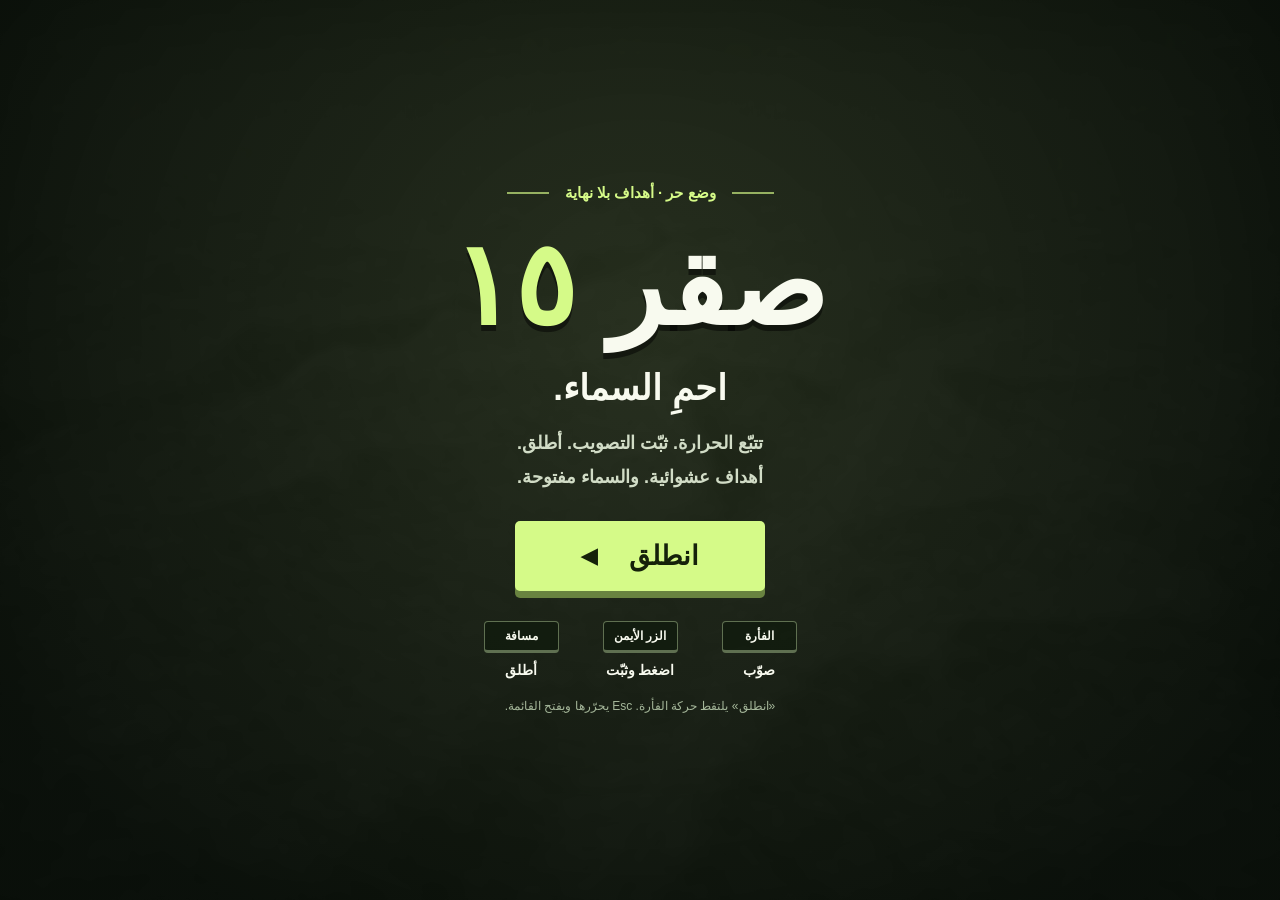
<file: index.html>
<!doctype html>
<html lang="ar" dir="rtl">
<head>
  <meta charset="utf-8">
  <meta name="viewport" content="width=device-width,initial-scale=1">
  <meta name="theme-color" content="#10120f">
  <meta name="description" content="صقر ١٥: طيران حر وأهداف عشوائية بلا نهاية. تتبّع حرارة الصاروخ، ثبّت التصويب، ثم أطلق.">
  <title>صقر ١٥ — احمِ السماء</title>
  <link rel="stylesheet" href="style.css">
</head>
<body>
<div class="app" id="app">
  <main class="scope" id="scope" tabindex="0" aria-label="حرّك الفأرة للتصويب. اضغط مطولًا زر الفأرة الأيمن أو L لتثبيت الهدف. مسافة للإطلاق، وEscape للقائمة.">
    <canvas id="world" aria-label="المشهد الجوي ثلاثي الأبعاد"></canvas>
    <canvas id="hud" aria-hidden="true"></canvas>
    <div class="scope-vignette"></div>

    <div class="game-top">
      <div class="game-name">صقر <b>١٥</b><small id="mission-status">طيران حر</small></div>
      <div class="scoreboard" aria-label="إحصاءات الطيران الحر">
        <span class="endless-mode">وضع حر <b aria-label="بلا نهاية">∞</b></span>
        <span>إسقاطات <b id="score">٠</b></span>
        <span>أهداف <b id="contacts-count">٣</b></span>
        <span class="danger">تسلّلت <b id="breaches">٠</b></span>
      </div>
      <span id="mission-clock" class="timer">٠٠:٠٠</span>
    </div>
    <div class="scope-top-left"><strong id="sensor-label">حراري أبيض</strong><span id="fov-label">١٫٠×</span></div>
    <div class="scope-top-right"><span class="record-dot"></span><span>تسجيل</span><span id="rec-time">٠٠:٠٠:٠٠</span></div>

    <div class="edge-readout gps-readout" aria-label="إحداثيات افتراضية داخل المحاكاة">
      <small class="readout-caption"><bdi>GPS</bdi> · إحداثيات المحاكاة</small>
      <div><span>عرض</span><strong id="gps-lat" dir="ltr">— N</strong></div>
      <div><span>طول</span><strong id="gps-lon" dir="ltr">— E</strong></div>
    </div>
    <div class="edge-readout angle-readout" aria-label="زوايا الكاميرا الحرارية">
      <div><span>السمت <bdi>AZ</bdi></span><strong id="sensor-az" dir="ltr">+000.0°</strong></div>
      <div><span>الارتفاع <bdi>EL</bdi></span><strong id="sensor-el" dir="ltr">−000.0°</strong></div>
    </div>
    <div class="edge-readout target-readout" aria-label="بيانات الهدف">
      <div><span>المدى</span><strong id="range-label">— كم</strong></div>
      <div><span>سرعة الاقتراب</span><strong id="closure-value">— م/ث</strong></div>
      <div><span>سرعة الهدف</span><strong id="target-speed">— عقدة</strong></div>
    </div>

    <div class="flight-readout">
      <div><span>السرعة</span><strong id="speed-value">٤٧٦ <small>عقدة</small></strong></div>
      <div><span>الارتفاع</span><strong id="alt-value">٥٬٠٨٥ <small>قدم</small></strong></div>
      <div><span>الاتجاه</span><strong id="heading-value">٠٠٠ <small>درجة</small></strong></div>
      <p id="flight-info">ميل ٠°</p><p>الدفع <b id="throttle-value">٧٨٪</b></p>
    </div>
    <div class="radar-wrap"><canvas id="radar" width="240" height="200" aria-label="رادار الأهداف"></canvas></div>
    <div class="seeker-readout">
      <strong id="track-status">ابحث عن الهدف</strong>
      <div class="track-meter"><i id="track-fill"></i></div>
      <span id="track-detail">تتبّع الهدف واضغط مطولًا الزر الأيمن</span>
    </div>
    <div class="scope-bottom-right"><strong id="track-label">بحث</strong><span id="zoom-label">١٫٠×</span></div>
    <div class="notice" id="notice" role="status" aria-live="polite"></div>
    <div class="hint" id="scope-hint">الفأرة للتصويب · الزر الأيمن للتثبيت · مسافة للإطلاق · Esc للقائمة</div>

    <div id="start-screen" class="overlay start-screen">
      <div class="menu-card">
        <p class="eyebrow">وضع حر · أهداف بلا نهاية</p>
        <h1>صقر <span>١٥</span></h1>
        <h2>احمِ السماء.</h2>
        <p>تتبّع الحرارة. ثبّت التصويب. أطلق.<br>أهداف عشوائية. والسماء مفتوحة.</p>
        <button id="start-btn" class="primary-btn">انطلق <span aria-hidden="true">◀</span></button>
        <div class="menu-keys" aria-label="التحكم السريع">
          <span><kbd>الفأرة</kbd><b>صوّب</b></span>
          <span><kbd>الزر الأيمن</kbd><b>اضغط وثبّت</b></span>
          <span><kbd>مسافة</kbd><b>أطلق</b></span>
        </div>
        <small>«انطلق» يلتقط حركة الفأرة. <bdi>Esc</bdi> يحرّرها ويفتح القائمة.</small>
      </div>
    </div>
    <div id="pause-screen" class="overlay small-overlay" hidden>
      <div class="menu-card">
        <p class="eyebrow">السماء بانتظارك</p><h2>توقّف مؤقت</h2>
        <button id="resume-btn" class="primary-btn">واصل الطيران <span aria-hidden="true">◀</span></button>
        <div class="menu-buttons">
          <button id="restart-btn">ابدأ من جديد</button><button id="help-btn">التحكم</button>
          <button id="sound-btn" aria-label="كتم الصوت">الصوت يعمل</button><button id="full-btn">ملء الشاشة</button>
        </div>
      </div>
    </div>
    <div id="end-screen" class="overlay small-overlay" hidden>
      <div class="menu-card">
        <p class="eyebrow">وضع حر</p><h2 id="end-title">واصل الطيران</h2>
        <p id="end-stats"></p><button id="again-btn" class="primary-btn">انطلق من جديد <span aria-hidden="true">◀</span></button>
      </div>
    </div>
    <div id="error-screen" class="overlay small-overlay" hidden>
      <div class="menu-card"><h2>الرسوم غير متاحة</h2><p>افتح اللعبة بمتصفح كروم أو إيدج مع تفعيل تسريع الرسوم.</p></div>
    </div>
  </main>

  <dialog id="help-dialog" aria-labelledby="help-title">
    <div class="dialog-head"><h2 id="help-title">جهّز نفسك للطيران</h2><button id="close-help" aria-label="إغلاق التحكم">×</button></div>
    <p class="mode-tip">وضع حر · أهداف عشوائية بلا نهاية</p>
    <div class="control-list">
      <div><kbd>الفأرة</kbd><span>تصويب الكاميرا أو النظر حولك</span></div>
      <div><kbd>زر أيمن / L</kbd><span>اضغط مطولًا وتتبّع الهدف لتثبيته</span></div>
      <div><kbd>مسافة</kbd><span>إطلاق الصاروخ بعد التثبيت</span></div>
      <div><kbd>W / S</kbd><span>رفع مقدمة الطائرة / خفضها</span></div>
      <div><kbd>A / D</kbd><span>الميل يسارًا / يمينًا</span></div>
      <div><kbd>Q / E</kbd><span>خفض الدفع / زيادة الدفع</span></div>
      <div><kbd>B</kbd><span>قمرة الطيار / الكاميرا الحرارية</span></div>
      <div><kbd>العجلة / + −</kbd><span>تقريب الصورة أو إبعادها</span></div>
      <div><kbd>V</kbd><span>حراري أبيض / حراري أسود / ألوان</span></div>
      <div><kbd>C / X</kbd><span>توسيط الكاميرا / إلغاء التتبع</span></div>
      <div><kbd>Esc / P</kbd><span>تحرير الفأرة وإيقاف اللعب</span></div>
      <div><kbd>F / M / H</kbd><span>ملء الشاشة / كتم الصوت / التحكم</span></div>
    </div>
    <p class="help-tip">ضع الصاروخ داخل منطقة التصويب، وواصل تتبّعه وأنت تضغط <b>زر الفأرة الأيمن</b> أو <bdi>L</bdi> لمدة <b>ثانية ونصف تقريبًا</b>. عند ثبات النغمة وظهور التثبيت، اضغط <b>مسافة</b> وأطلق.</p>
    <div class="settings-buttons">
      <button id="view-btn">قمرة الطيار <kbd>B</kbd></button>
      <button id="white-btn">حراري أبيض</button><button id="black-btn">حراري أسود</button><button id="tv-btn">ألوان</button>
      <button id="zoom-out">إبعاد −</button><button id="zoom-in">تقريب +</button>
      <button id="throttle-down">دفع أقل −</button><button id="throttle-up">دفع أكثر +</button>
    </div>
    <small>لعبة طيران خيالية، وحركة الطائرة مبسّطة للّعب. إحداثيات الشاشة افتراضية داخل المحاكاة.</small>
    <button id="help-done" class="primary-btn">جاهز!</button>
  </dialog>
  <div hidden>
    <span id="wave">١</span>
    <span id="station-label"></span><span id="feed-mode"></span><span id="coord-label"></span>
    <button id="cue-btn"></button><button id="track-btn"></button><button id="fire-btn"></button><button id="release-btn"></button><button id="pause-btn"></button>
  </div>
</div>
<script src="engine.js"></script><script src="seeker-samples.js"></script><script src="audio.js"></script><script src="interceptor-flight.js"></script><script src="game.js"></script>
</body>
</html>
</file>
<file: style.css>
:root{color-scheme:dark;--lime:#d5fa88;--font:Tahoma,"Segoe UI",Arial,sans-serif;--digits:Tahoma,"Segoe UI",Arial,sans-serif;--sensor-digits:Consolas,"Courier New",Tahoma,monospace}
*{box-sizing:border-box}
html,body{width:100%;height:100%;margin:0;overflow:hidden;background:#0b100b;color:#f8faef;font:16px var(--font)}
button{cursor:pointer;font:800 16px var(--font);border:0;color:inherit;background:#283422;padding:14px 20px;border-radius:5px;line-height:1.5}
button:hover{filter:brightness(1.18)}
button:active{transform:translateY(1px)}
button:focus-visible{outline:3px solid var(--lime);outline-offset:4px}
button:disabled{opacity:.4;cursor:default}
[hidden]{display:none!important}
.app,.scope{width:100%;height:100%;position:relative}
.scope{outline:none;overflow:hidden;touch-action:none;cursor:crosshair}
.app.in-play .scope{cursor:none}
#world,#hud,.scope-vignette{position:absolute;inset:0;width:100%;height:100%}
#hud{pointer-events:none;z-index:2}
.scope-vignette{pointer-events:none;z-index:3;box-shadow:inset 0 0 110px #0006;background:repeating-linear-gradient(0deg,#00000005 0,#00000005 1px,transparent 1px,transparent 3px)}
.game-top,.scope-top-left,.scope-top-right,.flight-readout,.scope-bottom-right,.seeker-readout,.hint,.notice,.edge-readout{position:absolute;z-index:4;pointer-events:none;text-shadow:0 2px 4px #000,1px 0 #000,-1px 0 #000}
.game-top{inset:20px 28px auto;display:flex;align-items:center;justify-content:space-between;gap:20px}
.game-name{font-size:27px;font-weight:900;white-space:nowrap;line-height:1.3}
.game-name b{color:var(--lime)}
.game-name small{display:block;font-size:11px;margin-top:5px;opacity:.72}
.scoreboard{display:flex;gap:24px;align-items:center;font-size:12px;font-weight:800}
.scoreboard>span{display:flex;align-items:center;gap:9px;white-space:nowrap}
.scoreboard b{font:900 27px var(--digits);direction:ltr;unicode-bidi:isolate}
.scoreboard .danger b{color:#ffbd96}
.scoreboard .endless-mode b{color:var(--lime);font-family:Arial,sans-serif;font-size:35px;line-height:1}
.scoreboard em{font-size:15px;font-style:normal}
.timer{font:800 19px var(--digits);direction:ltr;unicode-bidi:isolate}
.scope-top-left{top:100px;inset-inline-start:30px;display:flex;align-items:center;gap:14px;font-size:16px;font-weight:800}
.scope-top-left #fov-label{font-size:13px;direction:ltr;unicode-bidi:isolate}
.scope-top-right{top:102px;inset-inline-end:30px;display:flex;align-items:center;gap:8px;font-size:12px;font-weight:700;opacity:.8}
#rec-time{direction:ltr;unicode-bidi:isolate}
.record-dot{background:#ff7964;border-radius:50%;width:7px;height:7px;display:inline-block;animation:blink 1.4s infinite}
@keyframes blink{50%{opacity:.3}}
.edge-readout{color:#f4f6e9;font-weight:800;text-shadow:-1px -1px 0 #071007,1px -1px 0 #071007,-1px 1px 0 #071007,1px 1px 0 #071007,0 2px 5px #000;line-height:1.4}
.edge-readout>div{display:flex;align-items:baseline;justify-content:space-between;gap:11px;margin-top:7px}
.edge-readout>div>span{font:800 12px var(--font);white-space:nowrap;opacity:.9}
.edge-readout strong{font:800 25px var(--sensor-digits);white-space:nowrap;unicode-bidi:isolate}
.edge-readout bdi{font-family:var(--sensor-digits)}
.readout-caption{display:block;font:700 11px var(--font);opacity:.75;margin-bottom:9px;white-space:nowrap}
.gps-readout{top:145px;inset-inline-end:30px;width:265px;max-width:30vw}
.gps-readout strong{font-size:21px}
.angle-readout{top:144px;inset-inline-start:30px;width:215px;max-width:26vw}
.target-readout{bottom:211px;inset-inline-end:30px;width:220px;max-width:26vw}
.target-readout>div{display:block;margin-top:15px}
.target-readout>div>span{display:block;margin-bottom:3px}
.target-readout strong{display:block;font-size:29px}
.flight-readout{bottom:53px;inset-inline-start:28px;display:flex;gap:22px;align-items:flex-end;flex-wrap:wrap;max-width:345px}
.flight-readout>div>span{font-size:11px;display:block;margin-bottom:5px;opacity:.75;font-weight:700}
.flight-readout strong{display:block;font:900 24px var(--digits);white-space:nowrap}
.flight-readout strong small{font:700 11px var(--font)}
.flight-readout p{margin:0;font:700 11px var(--font);line-height:1.6;opacity:.8}
.flight-readout #flight-info{width:100%;margin-top:-10px}
.flight-readout p:last-child{position:absolute;top:-25px}
.radar-wrap{position:absolute;z-index:4;inset-inline-end:18px;bottom:40px;width:165px;height:140px;opacity:.8;pointer-events:none;direction:ltr}
.radar-wrap canvas{width:100%;height:100%}
.scope-bottom-right{inset-inline-start:30px;bottom:190px;text-align:start;font-size:17px;font-weight:800;display:flex;flex-direction:column;gap:6px}
.scope-bottom-right span{font-size:12px}
#zoom-label{direction:ltr;unicode-bidi:isolate}
.seeker-readout{left:50%;bottom:78px;transform:translateX(-50%);text-align:center;width:280px;max-width:40vw}
.seeker-readout strong{font-size:23px;font-weight:900;line-height:1.5}
.track-meter{height:7px;width:190px;max-width:90%;background:#090e08b8;border:1px solid #e9efdf6b;margin:8px auto;border-radius:3px;overflow:hidden}
.track-meter i{display:block;width:0;height:100%;background:var(--lime)}
.seeker-readout>span{display:block;font-size:12px;line-height:1.65;font-weight:700}
.hint{left:50%;bottom:19px;transform:translateX(-50%);font-size:11px;font-weight:700;text-align:center;width:max-content;max-width:calc(100% - 28px);line-height:1.7}
.notice{inset:26% 24% auto;font-size:26px;font-weight:900;text-align:center;line-height:1.6;transition:opacity .2s}
.overlay{position:absolute;z-index:20;inset:0;display:flex;align-items:flex-start;justify-content:center;overflow-y:auto;padding:20px;cursor:default;background:radial-gradient(ellipse at 50% 35%,#17210dd4,#050b05ef 85%);backdrop-filter:blur(3px)}
.menu-card{width:700px;max-width:100%;text-align:center;padding:25px 20px;margin:auto;flex:none}
.eyebrow{display:flex;align-items:center;justify-content:center;gap:16px;color:var(--lime);font-weight:800;font-size:15px;margin:0 0 12px;line-height:1.5}
.eyebrow::before,.eyebrow::after{content:"";height:2px;width:42px;background:var(--lime);opacity:.65}
.menu-card h1{font-size:clamp(76px,9vw,126px);font-weight:900;line-height:1.2;margin:0 0 4px;text-shadow:0 6px 0 #0007}
.menu-card h1 span{color:var(--lime)}
.menu-card h2{font-weight:900;font-size:35px;line-height:1.45;margin:8px 0 14px}
.menu-card>p:not(.eyebrow){font-size:18px;line-height:1.85;color:#d1dcc6;margin:14px 0 27px;font-weight:700}
.primary-btn{background:var(--lime);color:#15210a;min-width:250px;max-width:100%;font-size:27px;font-weight:900;padding:15px 34px;border-radius:5px;box-shadow:0 7px 0 #698340;display:flex;justify-content:center;gap:32px;align-items:center;margin:0 auto;line-height:1.5}
.primary-btn span{font-size:21px}
.primary-btn:active{transform:translateY(3px);box-shadow:0 4px 0 #698340}
.menu-keys{display:flex;justify-content:center;gap:34px;margin:30px 0 18px;font-size:12px;font-weight:700}
.menu-keys>span{display:flex;flex-direction:column;gap:9px;align-items:center;min-width:85px}
.menu-keys b{font-size:14px}
kbd{font:700 12px var(--font);padding:5px 9px;background:#101b0dbb;border:1px solid #b8d39c77;border-bottom-width:3px;border-radius:4px;line-height:1.5;white-space:nowrap;direction:ltr;unicode-bidi:isolate}
.menu-keys kbd{min-width:75px}
.menu-card>small{display:block;font-size:12px;line-height:1.8;color:#a5b79a}
.small-overlay{background:#071007eb}
.small-overlay h2{font-size:52px;line-height:1.5;margin-bottom:30px}
.menu-buttons{display:grid;grid-template-columns:1fr 1fr;gap:10px;max-width:380px;margin:28px auto 0}
.menu-buttons button{font-size:15px;border:1px solid #596c48;background:#24311c}
.app:not(.in-play) .game-top,.app:not(.in-play) .scope-top-left,.app:not(.in-play) .scope-top-right,.app:not(.in-play) .flight-readout,.app:not(.in-play) .radar-wrap,.app:not(.in-play) .scope-bottom-right,.app:not(.in-play) .seeker-readout,.app:not(.in-play) .edge-readout{opacity:.12}
.scope.cockpit .flight-readout,.scope.cockpit .radar-wrap{display:none}
.scope.cockpit .scope-bottom-right,.scope.cockpit .seeker-readout{bottom:145px}
.scope.cockpit .hint{bottom:124px}
.scope.cockpit .scope-vignette{background:none}
.scope.cockpit .target-readout{bottom:155px}
dialog{background:#141e10;border:2px solid #6b8552;border-radius:8px;width:660px;max-width:calc(100vw - 28px);max-height:92vh;color:#f5f8ef;padding:25px 30px;box-shadow:0 20px 90px #000b;overflow-y:auto}
dialog::backdrop{background:#071006d4;backdrop-filter:blur(6px)}
.dialog-head{display:flex;justify-content:space-between;align-items:center;gap:16px;margin-bottom:15px}
.dialog-head h2{font-size:27px;font-weight:900;margin:0;line-height:1.5}
.dialog-head button{font-size:29px;padding:2px 11px;background:transparent}
.mode-tip{font-weight:800;color:var(--lime);font-size:14px;margin:0 0 16px;line-height:1.7}
.control-list>div{display:flex;justify-content:space-between;gap:20px;align-items:center;padding:9px 0;border-bottom:1px solid #34452c;font-size:13px;line-height:1.7}
.control-list kbd{color:var(--lime);font-size:12px;flex:none}
.control-list>div>span{text-align:end}
.help-tip{font-size:14px;line-height:1.9;padding:14px 17px;background:#2a3a1e;border-inline-start:4px solid var(--lime)}
.settings-buttons{display:flex;flex-wrap:wrap;gap:8px;margin:17px 0}
.settings-buttons button{font-size:12px;padding:10px 12px;border:1px solid #526b3e}
.settings-buttons .selected{background:var(--lime);color:#12210a}
.settings-buttons kbd{font-size:10px;padding:1px 4px}
dialog>small{font-size:11px;line-height:1.8;display:block;color:#a5b996;margin:18px 0}
dialog .primary-btn{font-size:20px;padding:12px;width:100%;min-width:0;box-shadow:none}
@media(max-width:900px){
  .game-top{inset:16px 20px auto;gap:14px}.game-name{font-size:23px}.game-name small{display:none}
  .scoreboard{gap:15px;font-size:11px}.scoreboard>span{gap:6px}.scoreboard b{font-size:22px}.timer{font-size:16px}
  .scope-top-left,.scope-top-right{top:70px;font-size:13px}.scope-top-left{inset-inline-start:22px}.scope-top-right{inset-inline-end:22px}
  .gps-readout{top:108px;inset-inline-end:22px;width:235px;max-width:32vw}.gps-readout strong{font-size:19px}
  .angle-readout{top:108px;inset-inline-start:22px;width:192px;max-width:27vw}.angle-readout strong{font-size:23px}
  .target-readout{inset-inline-end:22px;bottom:180px;width:185px}.target-readout strong{font-size:26px}.target-readout>div{margin-top:13px}
  .flight-readout{inset-inline-start:20px;gap:15px;max-width:290px}.flight-readout strong{font-size:20px}
  .seeker-readout{bottom:137px;max-width:44vw}.seeker-readout strong{font-size:21px}
  .radar-wrap{width:135px;height:116px}.notice{font-size:23px}
}
@media(max-width:600px){
  .game-top{inset:13px 14px auto;gap:12px}.game-name{font-size:20px}.timer{display:none}
  .scoreboard{gap:12px}.scoreboard>span{font-size:10px;gap:5px}.scoreboard b{font-size:20px}.scoreboard em{font-size:12px}
  .scoreboard>span:nth-child(3){display:none}
  .scope-top-left{top:59px;font-size:12px;inset-inline-start:15px;gap:10px}.scope-top-left #fov-label{font-size:11px}
  .scope-top-right{top:61px;font-size:10px;inset-inline-end:15px;gap:5px}
  .flight-readout{bottom:62px;inset-inline-start:15px;gap:12px;max-width:230px}.flight-readout>div>span{font-size:10px}
  .flight-readout strong{font-size:18px}.flight-readout strong small{font-size:9px}.flight-readout p{font-size:10px}
  .radar-wrap{width:105px;height:91px;inset-inline-end:7px;bottom:52px}
  .scope-bottom-right{inset-inline-start:17px;font-size:14px;bottom:155px}.scope-bottom-right span{font-size:11px}
  .gps-readout{top:92px;inset-inline-end:15px;width:190px;max-width:49vw}.gps-readout strong{font-size:16px}.readout-caption{font-size:9px;margin-bottom:6px}
  .edge-readout>div{gap:6px}.edge-readout>div>span{font-size:10px}
  .angle-readout{top:90px;inset-inline-start:15px;width:126px;max-width:35vw}.angle-readout>div{display:block;margin-top:9px}.angle-readout>div>span{display:block;margin-bottom:2px}.angle-readout strong{font-size:21px}
  .target-readout{inset-inline-end:15px;bottom:145px;width:150px;max-width:42vw}.target-readout>div{margin-top:11px}.target-readout strong{font-size:22px}
  .flight-readout,.radar-wrap{display:none}
  .seeker-readout{bottom:56px;width:270px;max-width:80vw}.seeker-readout strong{font-size:20px}.seeker-readout>span{font-size:11px}
  .hint{bottom:13px;font-size:10px;max-width:calc(100% - 22px)}.notice{font-size:20px;top:31%;inset-inline:20%}
  .menu-card{padding:16px 5px}.menu-card h1{font-size:79px}.menu-card h2{font-size:28px}
  .menu-card>p:not(.eyebrow){font-size:16px}.eyebrow{font-size:13px}.primary-btn{font-size:25px;min-width:225px}
  .menu-keys{gap:13px}.menu-keys>span{min-width:77px}.menu-keys b{font-size:12px}.menu-keys kbd{font-size:11px;padding:5px 6px}
  .small-overlay h2{font-size:39px}.menu-buttons button{font-size:14px}
  dialog{padding:20px 18px}.dialog-head h2{font-size:22px}.control-list>div{font-size:12px;gap:12px}.control-list kbd{font-size:11px}
}
@media(max-width:380px){
  .game-name{font-size:18px}.scoreboard{gap:9px}.scoreboard>span{font-size:9px;gap:4px}.scoreboard b{font-size:18px}
  .scope-top-right>span:nth-child(2){display:none}.flight-readout{max-width:210px;gap:9px}.flight-readout strong{font-size:16px}
  .gps-readout strong{font-size:14px}.gps-readout>div>span{font-size:9px}.angle-readout{width:110px}.angle-readout strong{font-size:19px}.target-readout strong{font-size:20px}
  .menu-card h1{font-size:68px}.menu-keys{gap:8px}.menu-keys>span{min-width:70px}.menu-card>small{font-size:11px}
  .control-list>div{align-items:flex-start}.control-list kbd{font-size:10px}.settings-buttons button{font-size:11px}
}
@media(max-height:650px){
  .overlay{padding:12px}.menu-card{padding:12px 15px}.eyebrow{margin-bottom:5px;font-size:12px}
  .menu-card h1{font-size:76px}.menu-card h2{font-size:27px;margin:4px 0 8px}.menu-card>p:not(.eyebrow){font-size:15px;line-height:1.6;margin:9px 0 18px}
  .primary-btn{font-size:23px;padding:12px 28px}.menu-keys{margin:22px 0 12px;gap:25px}.menu-keys>span{gap:6px}.menu-card>small{font-size:11px}
  .small-overlay h2{font-size:40px;margin-bottom:24px}.menu-buttons{margin-top:22px}.menu-buttons button{padding:11px 16px}
}
@media(max-height:480px){
  .game-top{top:10px}.game-name{font-size:20px}.game-name small{display:none}.scoreboard b{font-size:20px}.scoreboard{font-size:10px}
  .scope-top-left,.scope-top-right{top:48px;font-size:11px}.scope-top-left #fov-label{font-size:10px}
  .gps-readout{top:78px;width:225px;max-width:31vw}.gps-readout strong{font-size:17px}.readout-caption{font-size:9px;margin-bottom:5px}.edge-readout>div{margin-top:5px}
  .angle-readout{top:76px;width:180px}.angle-readout strong{font-size:21px}.angle-readout>div>span{font-size:10px}
  .target-readout{bottom:132px;width:180px}.target-readout>div{margin-top:7px}.target-readout>div>span{font-size:10px;margin-bottom:1px}.target-readout strong{font-size:22px}
  .flight-readout{bottom:42px;gap:12px}.flight-readout strong{font-size:17px}.flight-readout p{font-size:9px}.flight-readout>div>span{font-size:9px;margin-bottom:2px}
  .flight-readout #flight-info{display:none}.flight-readout p:last-child{top:-20px}
  .radar-wrap{width:100px;height:85px;bottom:30px}.scope-bottom-right{bottom:123px;font-size:11px}.scope-bottom-right span{font-size:10px}
  .seeker-readout{bottom:48px;max-width:36vw}.seeker-readout strong{font-size:18px}.seeker-readout>span{font-size:10px}.track-meter{margin:5px auto;height:5px;width:140px}
  .hint{bottom:8px;font-size:9px}.notice{font-size:20px;top:25%}
  .menu-card h1{font-size:61px}.menu-card h2{font-size:23px}.menu-card>p:not(.eyebrow){font-size:14px;margin:6px 0 14px}
  .eyebrow{font-size:11px}.primary-btn{font-size:21px;padding:10px 26px;min-width:210px}.menu-keys{margin:18px 0 10px}.menu-keys b{font-size:11px}.menu-keys kbd{font-size:10px;padding:3px 7px}
  .small-overlay h2{font-size:35px}.scope.cockpit .seeker-readout{bottom:108px}.scope.cockpit .scope-bottom-right{bottom:111px}.scope.cockpit .hint{bottom:90px}
}
@media(max-width:600px) and (max-height:480px){
  .gps-readout{top:76px;max-width:47vw}.gps-readout strong{font-size:14px}.angle-readout{top:74px;max-width:30vw;width:114px}.angle-readout strong{font-size:19px}
  .target-readout{bottom:106px;width:133px;max-width:39vw}.target-readout strong{font-size:19px}.target-readout>div{margin-top:5px}
  .scope-bottom-right{bottom:107px;max-width:30vw}.seeker-readout{bottom:35px;max-width:70vw}.seeker-readout strong{font-size:17px}.seeker-readout>span{font-size:9px}
  .notice{top:38%;font-size:17px}.scope.cockpit .target-readout{bottom:105px}
}
@media(min-width:601px) and (max-height:700px){
  .radar-wrap{display:none}
  .target-readout{bottom:64px;width:245px;max-width:29vw}
  .target-readout>div{display:flex;align-items:baseline;gap:8px;margin-top:9px}
  .target-readout>div>span{margin:0;font-size:11px}
  .target-readout strong{font-size:24px}
  .scope.cockpit .target-readout{bottom:145px}
}
@media(max-height:360px){
  .flight-readout,.radar-wrap,.scope-bottom-right{display:none}
  .target-readout,.scope.cockpit .target-readout{bottom:30px}.target-readout strong{font-size:18px}.target-readout>div>span{font-size:9px}.target-readout>div{margin-top:5px}
  .seeker-readout,.scope.cockpit .seeker-readout{bottom:30px}.notice{top:42%;font-size:17px}.scope.cockpit .hint{bottom:8px}
}
@media(max-width:600px) and (max-height:360px){
  .seeker-readout{left:auto;inset-inline-start:15px;transform:none;width:150px;max-width:42vw;text-align:start}
  .track-meter{margin-inline:0}.seeker-readout strong{font-size:16px}
}
@media(prefers-reduced-motion:reduce){*{animation:none!important;transition:none!important}}
</file>
